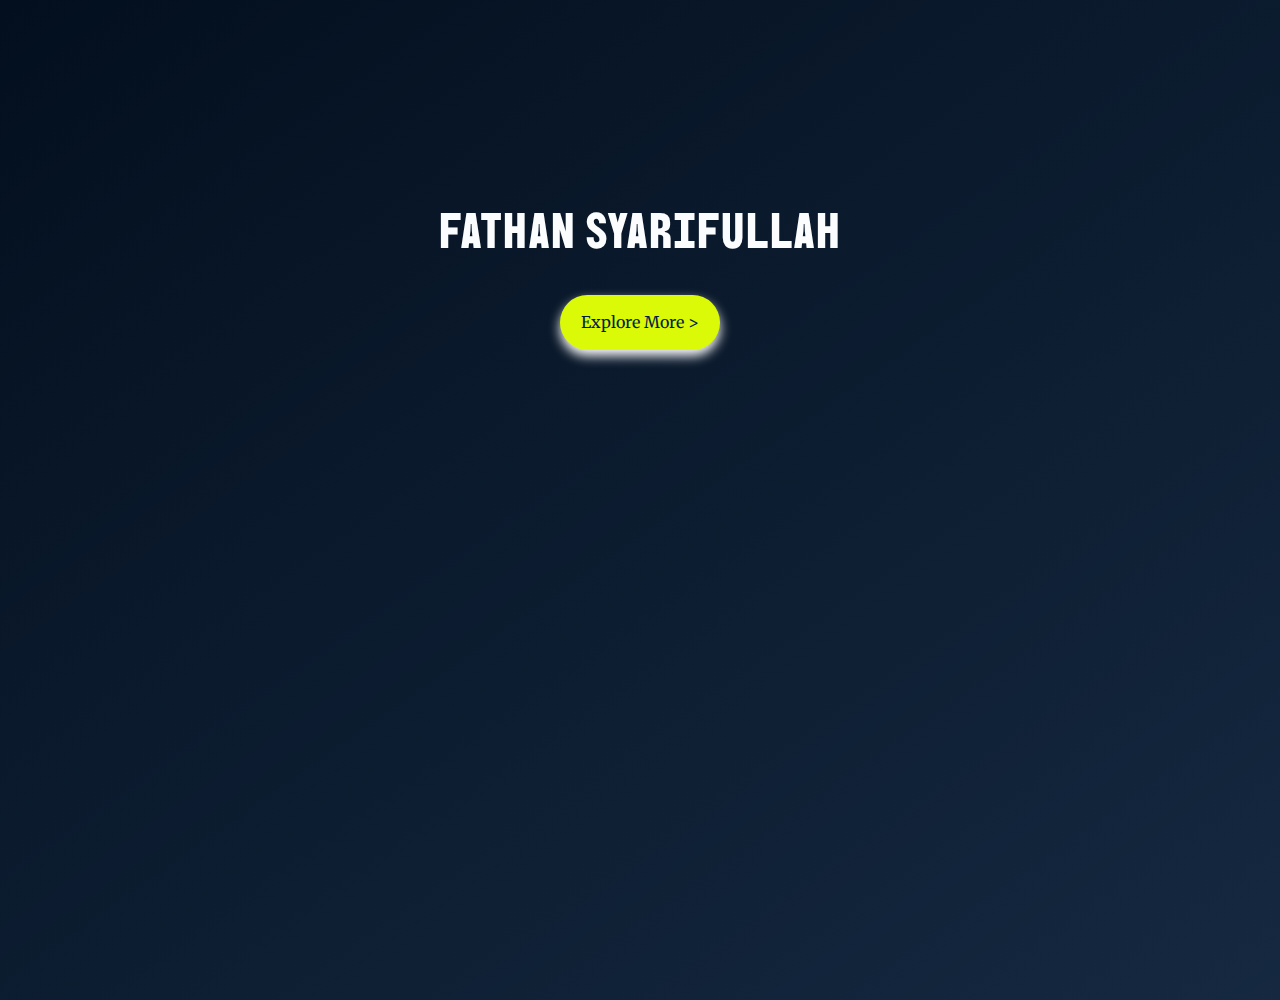
<file: index.html>
<!DOCTYPE html>
<html lang="en">
  <head>
    <meta charset="UTF-8" />
    <meta name="viewport" content="width=device-width, initial-scale=1.0" />
    <title>My portofolio</title>
    <link rel="stylesheet" href="style.css" />
  </head>
  <body class="pembukaan">
    <h1>Fathan Syarifullah</h1>
      <a class="button" href="pembukaan.html">Explore More ></a>
  </body>
</html>
</file>
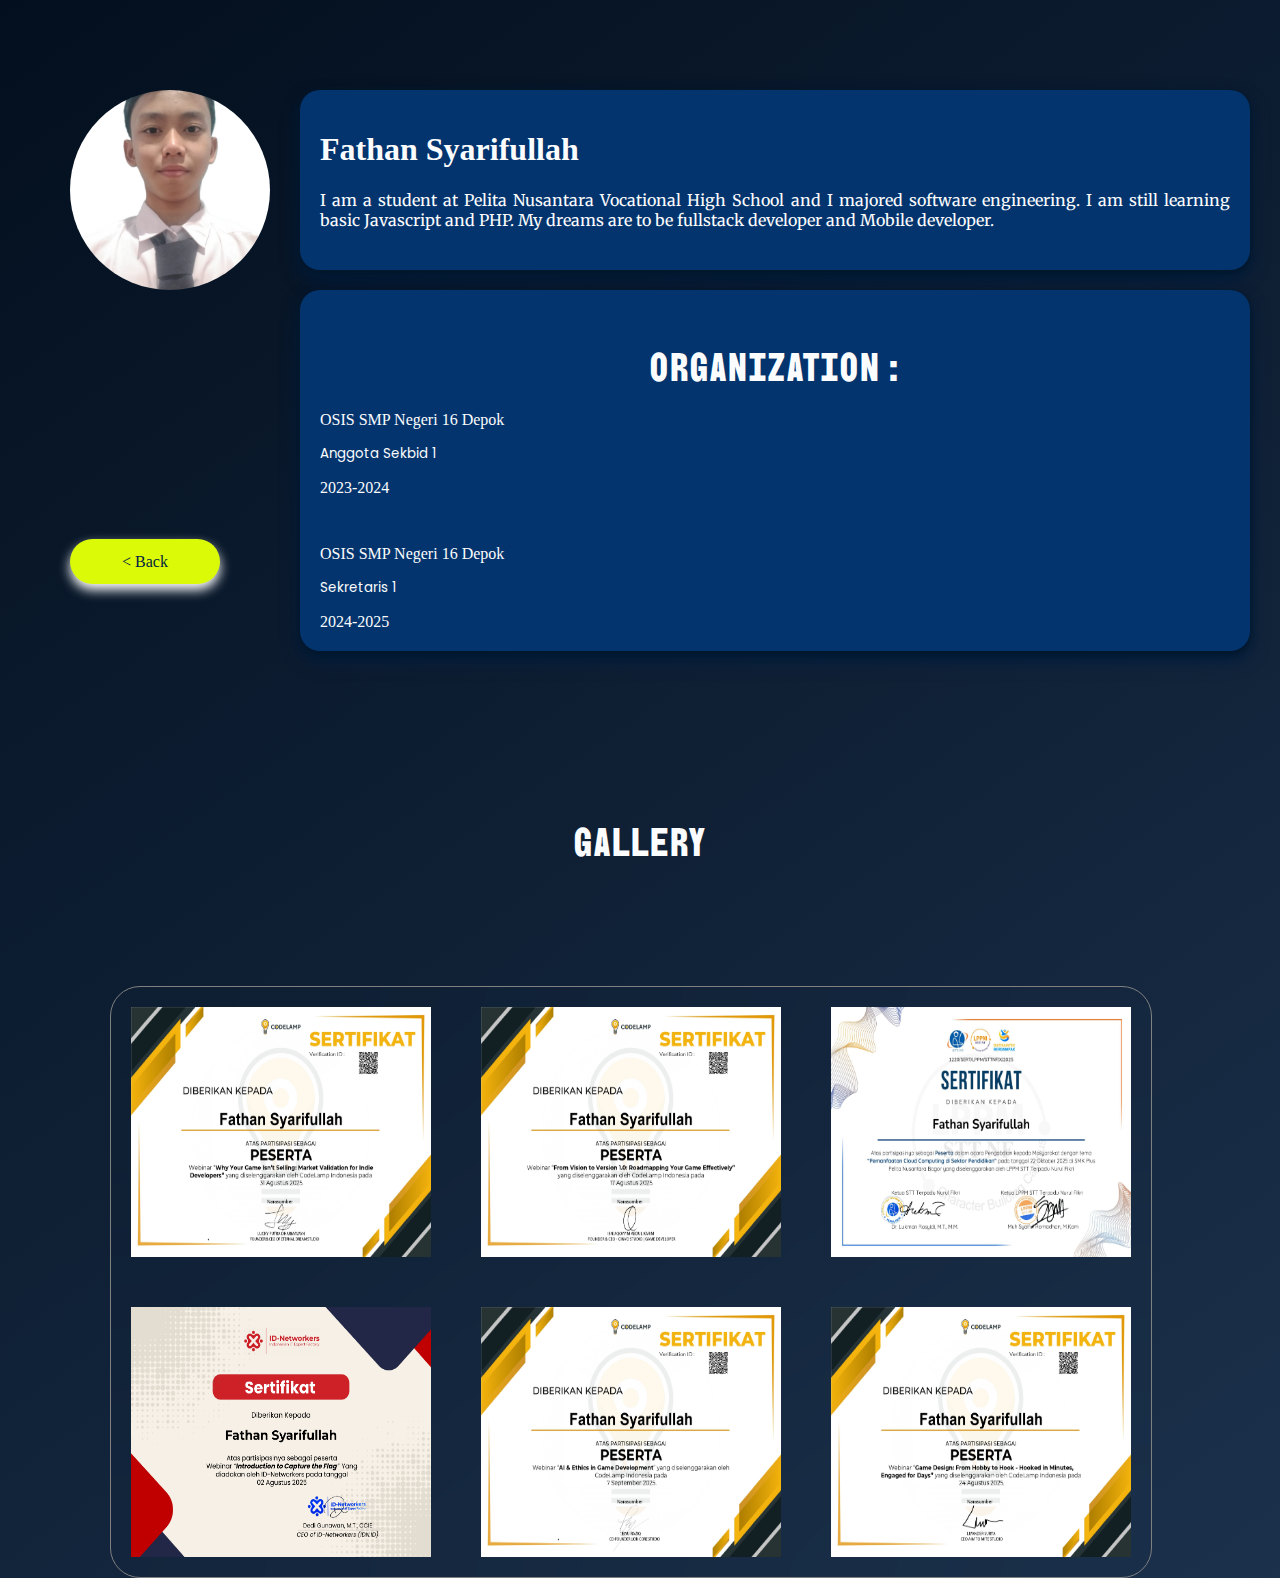
<file: about_me.html>
<!DOCTYPE html>
<html lang="en">
  <head>
    <meta charset="UTF-8" />
    <meta name="viewport" content="width=device-width, initial-scale=1.0" />
    <title>About Me</title>
    <link rel="stylesheet" href="style.css" />
  </head>
  <body class="about-me">
    <div class="profile-container">
      <div class="profile-picture">
        <div class="photo-profile">
          <img
            src="image/WhatsApp Image 2025-11-03 at 10.22.12_51ef81e1.jpg"
            alt=""
          />
        </div>
        <div class="back-btn">
          <a class="button position" href="index.html"> < Back</a>
        </div>
      </div>
      <div class="profile-text">
        <aside>
          <div class="aside-content">
            <h1>Fathan Syarifullah</h1>
            <p>
              I am a student at Pelita Nusantara Vocational High School and I
              majored software engineering. I am still learning basic Javascript
              and PHP. My dreams are to be fullstack developer and Mobile
              developer.
            </p>
          </div>
          <div class="aside-content">
            <h2>Organization :</h2>
            <div class="edu">
              <span>OSIS SMP Negeri 16 Depok</span>
              <span>Anggota Sekbid 1</span>
              <span>2023-2024</span>
              <br />
              <span>OSIS SMP Negeri 16 Depok</span>
              <span>Sekretaris 1</span>
              <span>2024-2025</span>
            </div>
          </div>
        </aside>
      </div>
    </div>
    <h1>gallery</h1>
    <div class="gallery">
      <img src="image/Codelamp1.jpg" alt="" loading="lazy"/>
      <img src="image/Codelamp2.jpg" alt="" loading="lazy"/>
      <img src="image/Cloud Computing.jpg" alt="" loading="lazy"/>
      <img src="image/Idnetworkers.jpg" alt="" loading="lazy"/>
      <img src="image/Codelamp3.jpg" alt="" loading="lazy"/>
      <img src="image/Codelamp4.jpg" alt="" loading="lazy"/>
    </div>
  </body>
</html>
</file>
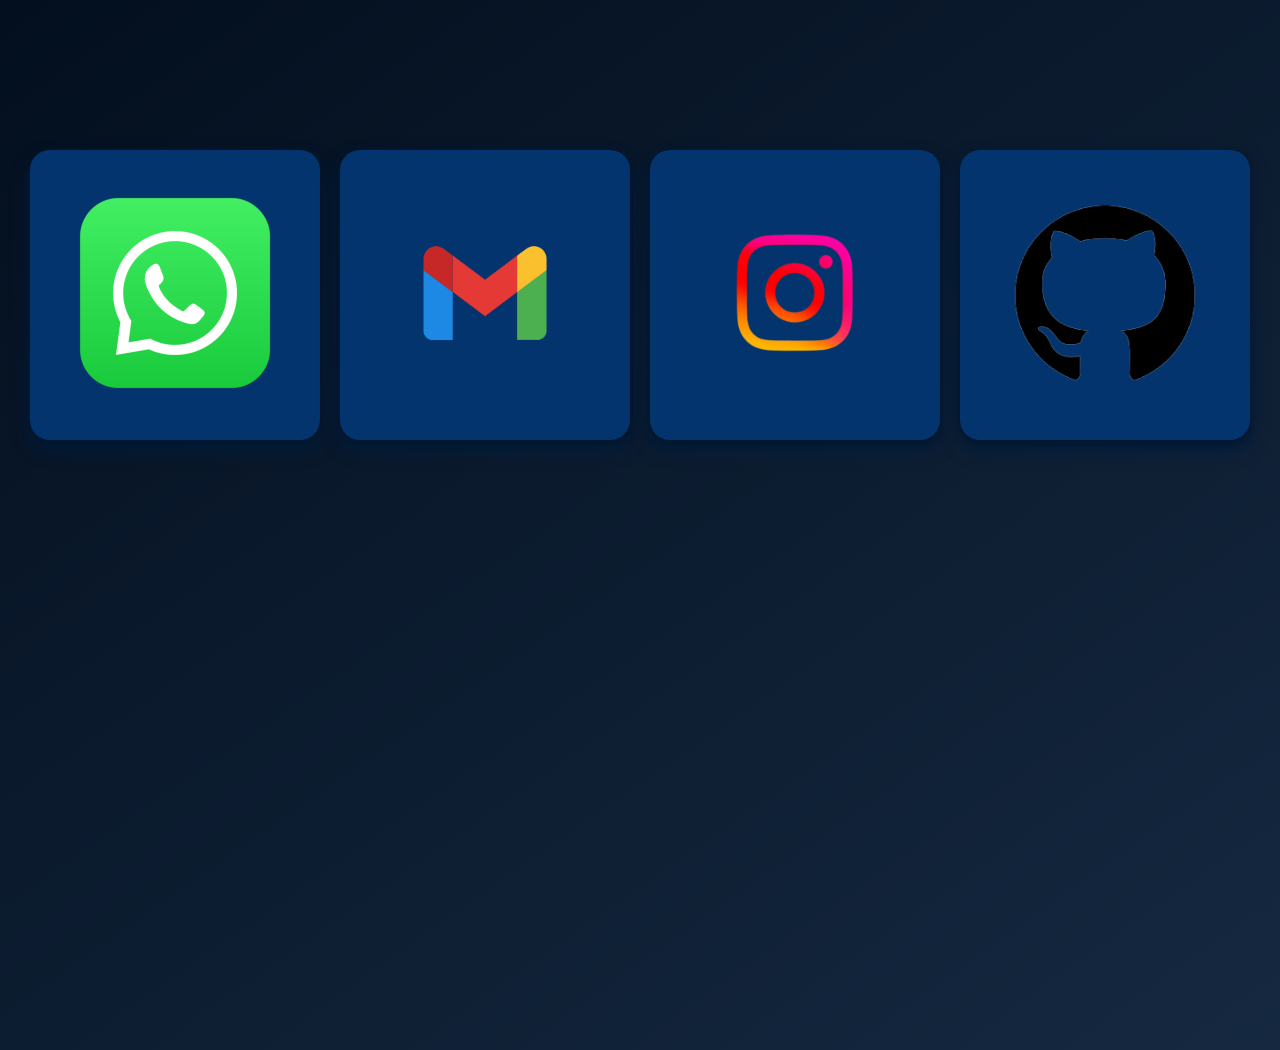
<file: contact_me.html>
<!DOCTYPE html>
<html lang="en">
  <head>
    <meta charset="UTF-8" />
    <meta name="viewport" content="width=device-width, initial-scale=1.0" />
    <title>Contact Me</title>
    <link rel="stylesheet" href="style.css" />
  </head>
  <body class="contact-me">
    <div class="Icon">
      <div class="iconmenu kotak">
        <a href="https://wa.me/6283113370477">
          <img src="image/logo whatsapp berwarna.webp" alt="" loading="lazy"/>
        </a>
      </div>
      <div class="iconmenu kotak">
        <a href="mailto:syarifullahfathan@gmail.com">
          <img src="image/google_mail_gmail_logo_icon_159346.png" alt="" loading="lazy"/>
        </a>
      </div>
      <div class="iconmenu kotak">
        <a href="https://www.instagram.com/fattsyf_">
          <img
            src="image/logo_instagram_bismillah_transparan-removebg-preview.png"
            alt="" loading="lazy"
          />
        </a>
      </div>
      <div class="iconmenu kotak">
        <a href="https://github.com/fattsyarifullah-hub">
          <img src="image/github-removebg-preview.png" alt="" loading="lazy"/>
        </a>
      </div>
    </div>
  </body>
</html>
</file>
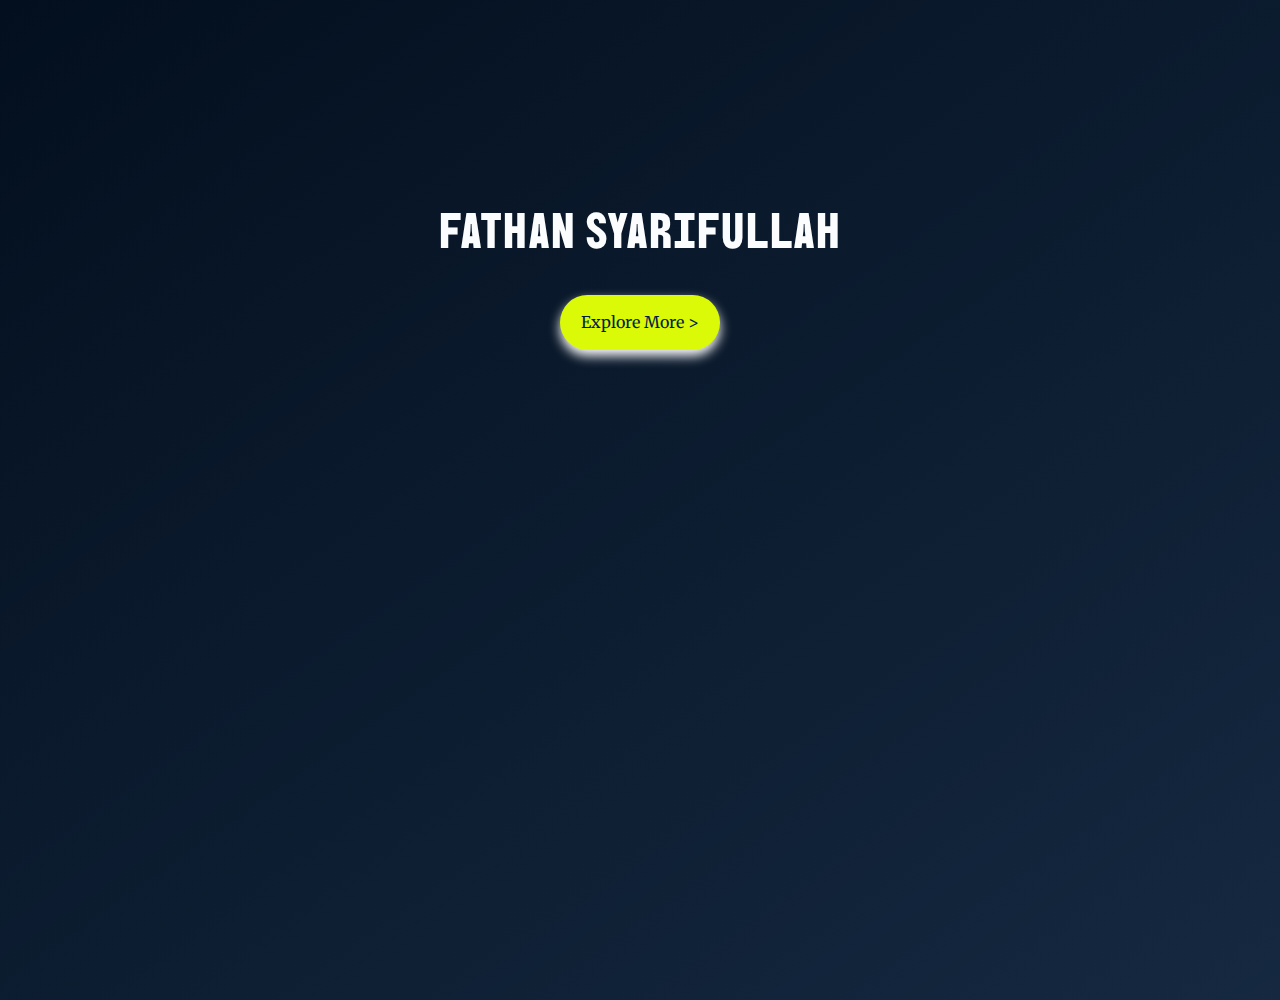
<file: pembukaan.html>
<!DOCTYPE html>
<html lang="en">
  <head>
    <meta charset="UTF-8" />
    <meta name="viewport" content="width=device-width, initial-scale=1.0" />
    <title>My portofolio</title>
    <link rel="stylesheet" href="style.css" />
  </head>
  <body class="pembukaan">
    <h1>Fathan Syarifullah</h1>
      <a class="button" href="index.html">Explore More ></a>
  </body>
</html>
</file>
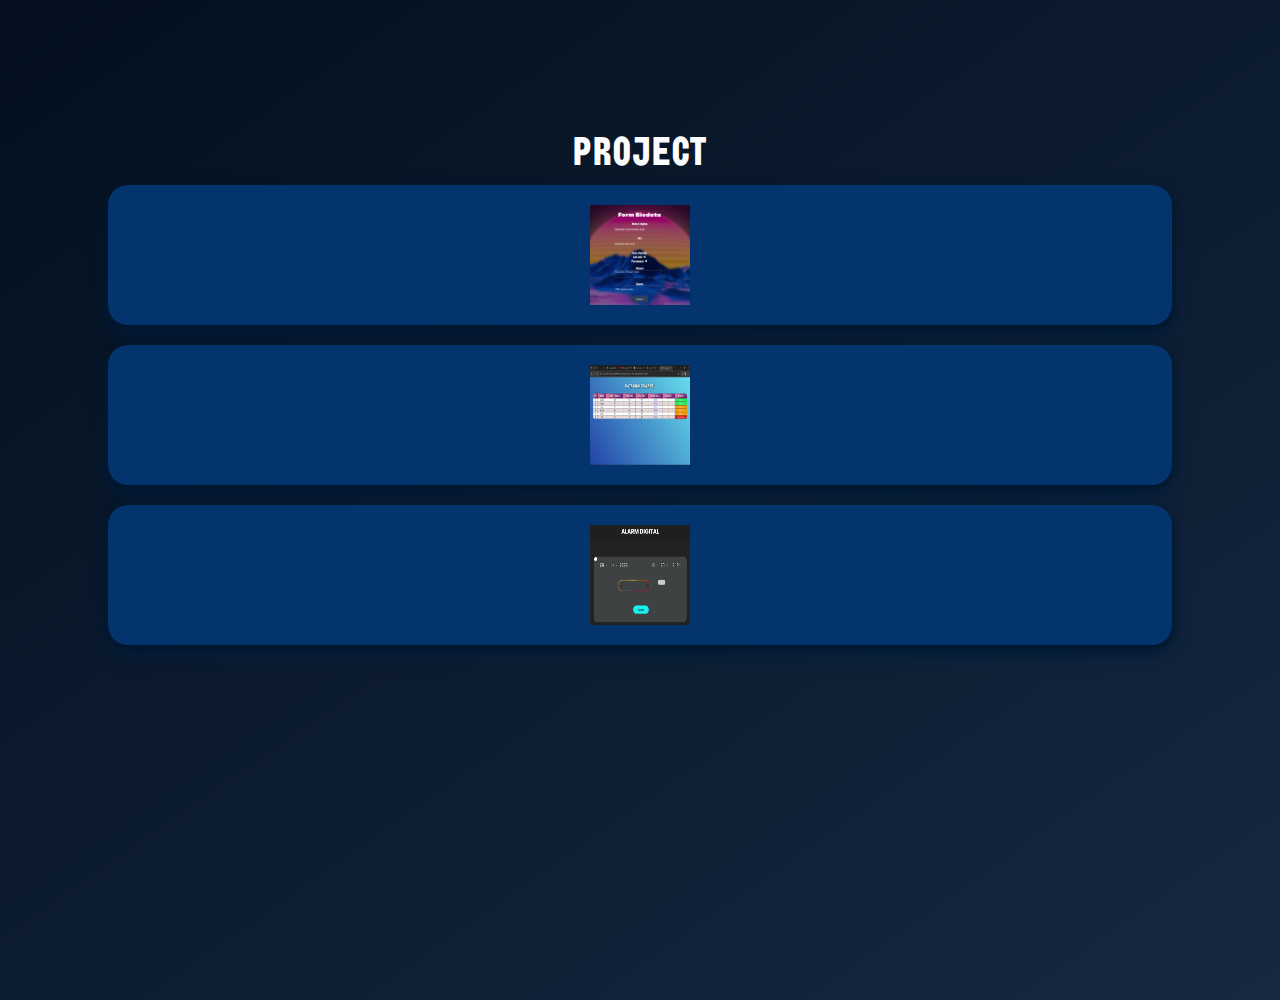
<file: project.html>
<!DOCTYPE html>
<html lang="en">
  <head>
    <meta charset="UTF-8" />
    <meta name="viewport" content="width=device-width, initial-scale=1.0" />
    <title>Project</title>
    <link rel="stylesheet" href="style.css" />
  </head>
  <body class="project">
    <h1>Project</h1>
      <div class="project-container">
        <img src="image/Screenshot 2025-11-28 224631.png" alt="" loading="lazy"/>
      </div>
      <div class="project-container">
        <img src="image/Screenshot 2025-11-28 225220.png" alt="" loading="lazy"/>
      </div>
      <div class="project-container">
        <img src="image/Screenshot 2025-11-28 225726.png" alt="" loading="lazy"/>
      </div>
  </body>
</html>
</file>
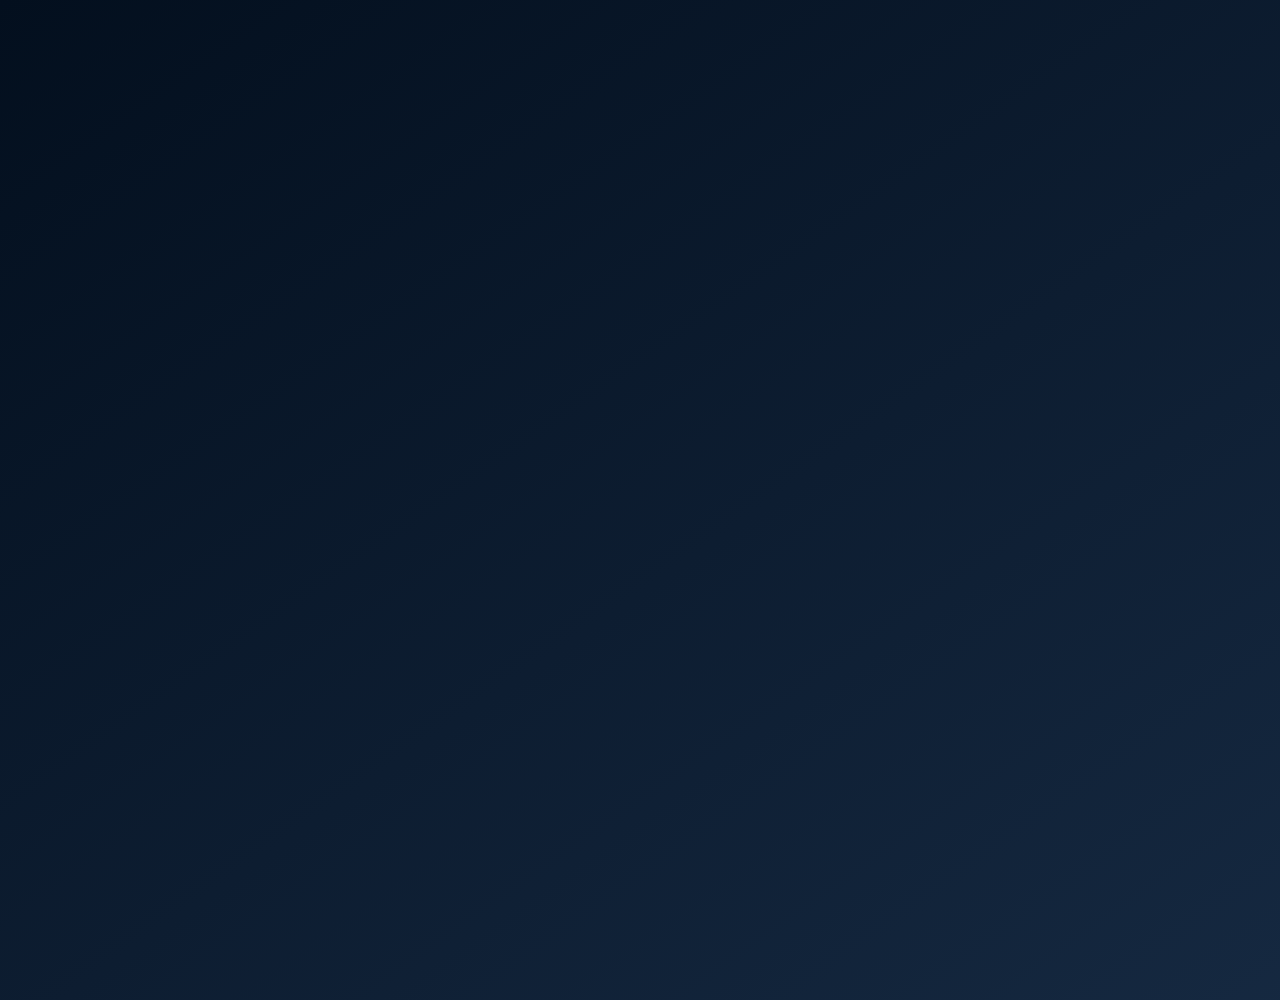
<file: skill.html>
<!DOCTYPE html>
<html lang="en">
<head>
    <meta charset="UTF-8">
    <meta name="viewport" content="width=device-width, initial-scale=1.0">
    <title>Skill</title>
    <link rel="stylesheet" href="style.css">
</head>
<body class="skill">
    
</body>
</html>
</file>
<file: style.css>
@import url('https://fonts.googleapis.com/css2?family=BBH+Sans+Bogle&display=swap');
@import url('https://fonts.googleapis.com/css2?family=BBH+Sans+Bogle&family=Merriweather:ital,opsz,wght@0,18..144,300..900;1,18..144,300..900&display=swap');
@import url('https://fonts.googleapis.com/css2?family=Poppins:wght@300;400;500;600;700&display=swap');

:root {
  --gradient-first-background-color: #030f1e;
  --gradient-second-background-color: #70a8ed;
  --button-background-color: #dafa08;
  --button-second-color: #ffffff;
  --base-text-color: #fbfcfd;
  --base-shadow-box: #03346E;
  --first-shadow-box: #021526;
  --second-shadow-box: #011E41;
  --font-style-header: "BBH Sans Bogle", sans-serif;
  --font-style-text: "Merriweather", serif;
  --font-back-up: "poppins", serif; 
}

/* styling all */
@keyframes slideUp {
  from {
    transform: translateY(50px);
    opacity: 0;
  }
  to {
    transform: translateY(0);
    opacity: 1;
  }
}

@keyframes gradientMove {
  0% {
    background-position: 0% 50%;
  }

  50% {
    background-position: 100% 50%;
  }

  100% {   
    background-position: 0% 50%;
  }
}

a {
  text-decoration: none;
}

.button {
  display: flex;
  justify-content: center;
  align-items: center;
  flex-direction: column;
  width: 150px;
  height: 45px;
  background: var(--button-background-color);
  border-radius: 34px;
  text-align: center;
  color: var(--second-shadow-box);
  font-style: var(--font-style-header);
  z-index: 1;
  box-shadow: 0 6px 12px var(--button-second-color);
  animation: slideUp 1s ease;
  transition: transform 0.2s ease-in;
}

.button:hover {
  transform: rotateY(40deg);
}

.kotak:hover {
  transform: rotateX(20deg);
}

/* styling pembukaan */
.pembukaan {
  margin: 0;
  justify-content: center;
  align-items: center;
  place-items: center;
  padding-top: 100px;
  height: 100vh;
  background: linear-gradient(145deg, var(--gradient-first-background-color), var(--gradient-second-background-color));
  background-size: 600% 600%;
  animation: gradientMove 5s ease infinite;
  z-index: 0;
}

.pembukaan > h1 {
  font-family: var(--font-style-header);
  font-weight: 200;
  font-size: 50px;
  letter-spacing: 2px;
  color: var(--base-text-color);
  text-align: center;
  margin-top: 100px;
  animation: slideUp 1s ease forwards;
}

.pembukaan > a {
  text-decoration: none;
  font-family: var(--font-style-text);
  padding: 5px;
  transition: transform 0.2s;
}

/* styling index */
.index {
  margin-top: 90px;
  height: 100vh;
  background: linear-gradient(145deg, var(--gradient-first-background-color), var(--gradient-second-background-color));
  background-size: 600% 600%;
  animation: gradientMove 5s ease infinite;
  z-index: 0;
}

.container-box {
  display: flex;
  justify-content: space-around;
  gap: 20px;
  animation: slideUp 1s ease forwards;
}

.container {
  background: var(--base-shadow-box);
  border-radius: 20px;
  width: 250px;
  height: 350px;
  box-shadow: 0 3px 9px var(--first-shadow-box), 0px 9px 18px var(--second-shadow-box);
  text-align: center;
  padding: 20px;
}

.container > h2 {
  font-family: var(--font-style-header);
  font-weight: 200;
  font-size: 35px;
  letter-spacing: 2px;
  color: var(--base-text-color);
  text-align: center;
  margin-top: 100px;
}

.index .button {
  margin: auto;
}

.index .back-btn .button {
  margin-left: 35px;
}

/* styling about me */
.about-me {
  margin: 10px 50px;
  display: flex;
  justify-content: space-around;
  flex-direction: column;
  gap: 100px;
  padding-top: 60px;
  height: 100vh;
  background: linear-gradient(145deg, var(--gradient-first-background-color), var(--gradient-second-background-color));
  background-size: 600% 600%;
  animation: gradientMove 5s ease infinite;
  z-index: 0;
}

.about-me > h1, h2 {
  font-family: var(--font-style-header);
  font-weight: 200;
  font-size: 40px;
  letter-spacing: 2px;
  color: var(--base-text-color);
  margin-bottom: 20px;
  text-align: center;
}

.profile-container {
  display: flex;
  align-items: flex-start;
  gap: 30px;
  width: 100%;
  padding: 20px;
  animation: slideUp 1s ease;
}

.profile-picture {
  flex: 0 0 auto;
}

.photo-profile > img {
  border-radius: 50%;
  width: 200px;
  height: 200px;
  object-fit: cover;
}

.profile-picture > .back-btn {
  margin-top: 245px;
  position: absolute;
}

.profile-text {
  flex: 1;
}

.aside-content {
  background: var(--base-shadow-box);
  border-radius: 20px;
  color: var(--base-text-color);
  padding: 20px;
  margin-bottom: 20px;
  box-shadow: 0 3px 9px var(--first-shadow-box), 0px 9px 18px var(--second-shadow-box);
  animation: slideUp 1s ease forwards;
}

.aside-content > p {
  font-family: var(--font-style-text);
  margin-bottom: 20px;
  text-align: justify;
}

.aside-content > .edu {
  display: flex;
  flex-direction: column;
  gap: 15px;
  align-items: left;
}

.aside-content > .edu > span:nth-child(even) {
  font-size: smaller;
  font-family: var(--font-back-up);
}

.gallery {
  margin-left: 60px;
  width: 1000px;
  display: grid;
  justify-content: space-around;
  grid-template-columns: repeat(3, 1fr);
  border: 1px solid gray;
  backdrop-filter: blur(50px);
  padding: 20px;
  gap: 50px;
  border-radius: 30px;
}

.gallery > img {
  width: 300px;
  height: 250px;
}

/* styling skill */
.skill {
  margin: 0;
  justify-content: center;
  align-items: center;
  place-items: center;
  padding-top: 100px;
  height: 100vh;
  background: linear-gradient(145deg, var(--gradient-first-background-color), var(--gradient-second-background-color));
  background-size: 600% 600%;
  animation: gradientMove 5s ease infinite;
  z-index: 0;
}

/* styling project */
.project {
  margin: 0;
  flex-direction: column;
  justify-content: center;
  align-items: center;
  place-items: center;
  padding-top: 100px;
  height: 100vh;
  background: linear-gradient(145deg, var(--gradient-first-background-color), var(--gradient-second-background-color));
  background-size: 600% 600%;
  animation: gradientMove 5s ease infinite;
  z-index: 0;
}

.project > h1 {
  font-family: var(--font-style-header);
  font-weight: 200;
  font-size: 40px;
  letter-spacing: 2px;
  color: var(--base-text-color);
  margin-bottom: 10px;
  text-align: center;
  animation: slideUp 1s ease;
}

.project-container {
  width: 80%;
  display: flex;
  justify-content: center;
  background: var(--base-shadow-box);
  border-radius: 20px;
  color: var(--base-text-color);
  padding: 20px;
  margin-bottom: 20px;
  box-shadow: 0 3px 9px var(--first-shadow-box), 0px 9px 18px var(--second-shadow-box);
  animation: slideUp 1s ease forwards;
}

.project-container > img {
  
  width: 100px;
  height: 100px;
}

/* styling contact me */
.contact-me {
  margin: 0;
  justify-content: center;
  align-items: center;
  place-items: center;
  padding-top: 150px;
  height: 100vh;
  background: linear-gradient(145deg, var(--gradient-first-background-color), var(--gradient-second-background-color));
  background-size: 600% 600%;
  animation: gradientMove 5s ease infinite;
  z-index: 0;
}

.Icon {
  display: flex;
  justify-content: space-around;
  gap: 20px;
}

.iconmenu {
  display: flex;
  justify-content: center;
  align-items: center;
  background: var(--base-shadow-box);
  border-radius: 20px;
  width: 250px;
  height: 250px;
  box-shadow: 0 3px 9px var(--first-shadow-box), 0px 9px 18px var(--second-shadow-box);
  padding: 20px;
  animation: slideUp 1s ease forwards;
}

.iconmenu > a > img {
  width: 200px;
  height: 200px;
  object-fit: cover;
}
</file>
